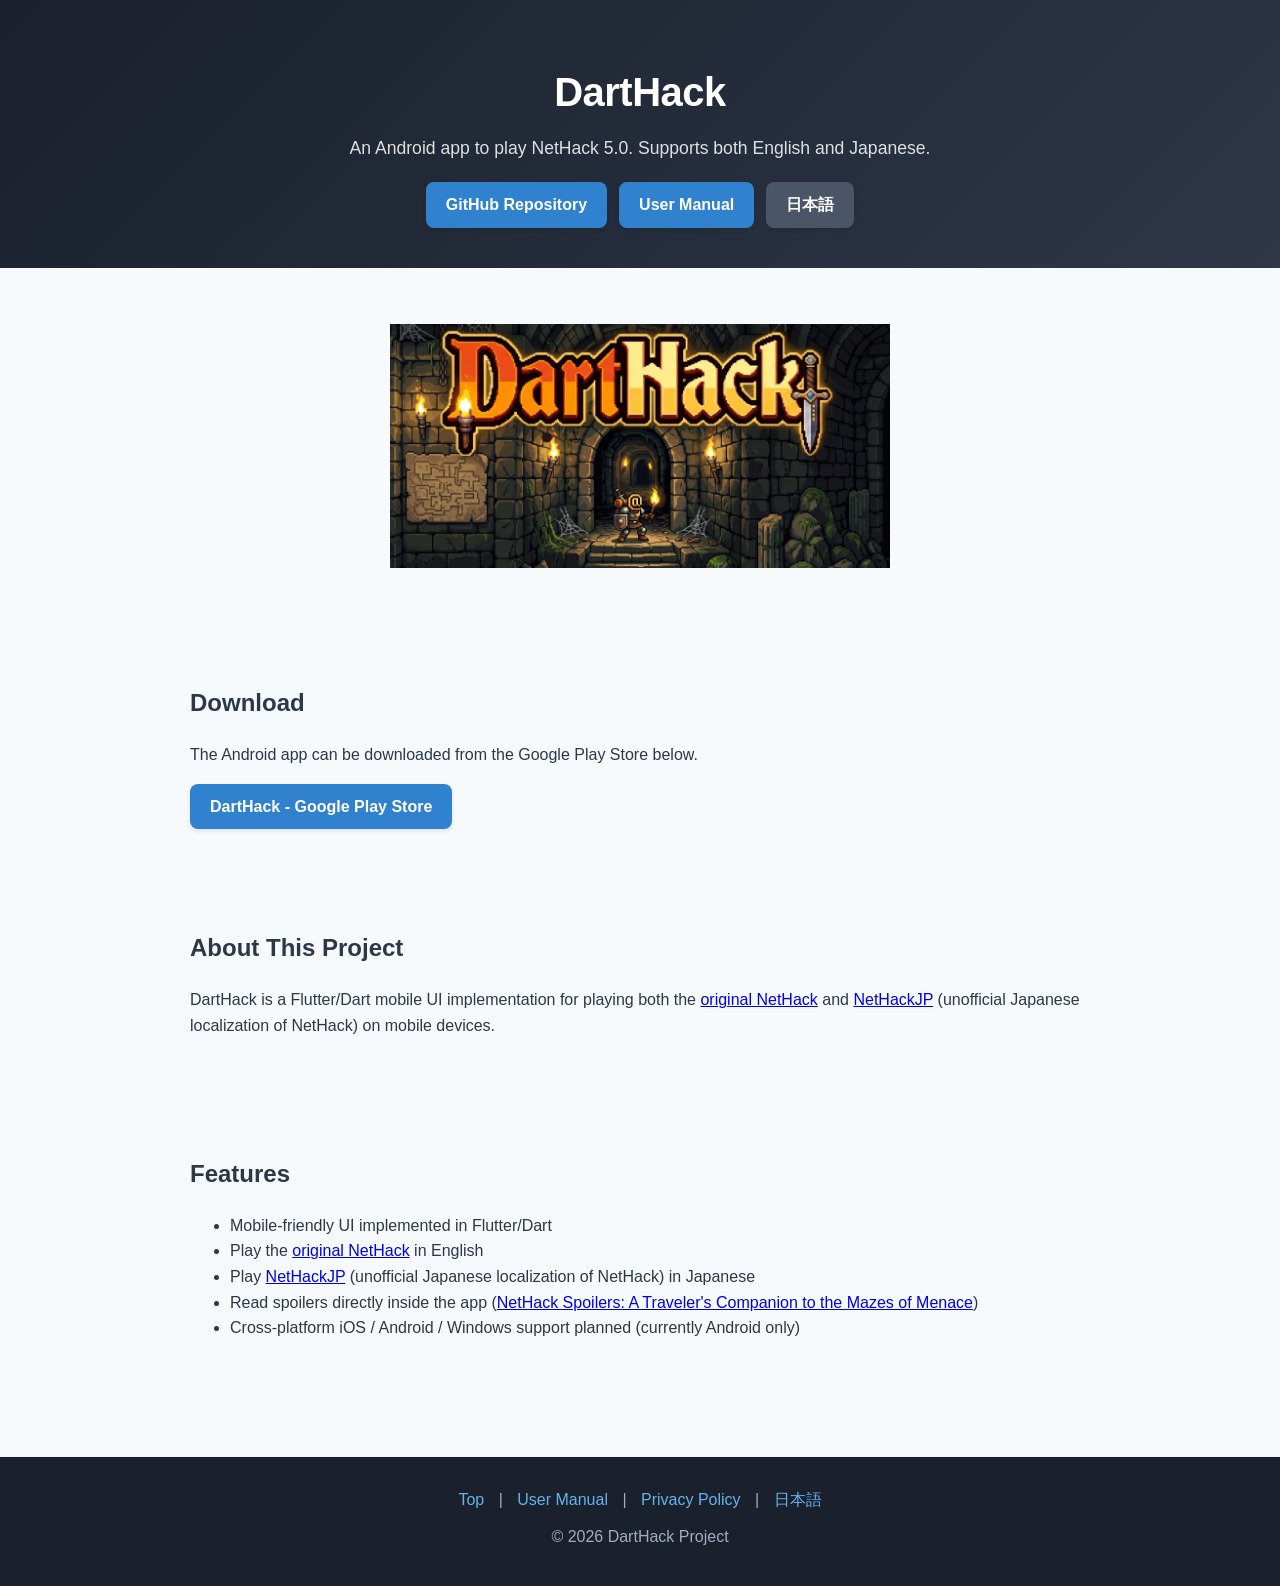
<file: index.html>
<!DOCTYPE html>
<html lang="ja">
<head>
  <meta charset="UTF-8">
  <meta name="viewport" content="width=device-width, initial-scale=1.0">
  <title>DartHack | NetHack 5.0 Flutter Port</title>
  <link rel="stylesheet" href="style.css">
  <script>
    (function () {
      try {
        var params = new URLSearchParams(window.location.search);
        if (params.get('lang') === 'ja') {
          sessionStorage.setItem('darthack_lang', 'ja');
          return;
        }
        if (sessionStorage.getItem('darthack_lang') === 'ja') {
          return;
        }
        var lang = (navigator.language || (navigator.languages && navigator.languages[0]) || '').toLowerCase();
        if (lang.indexOf('en') === 0) {
          window.location.replace('index_en.html');
        }
      } catch (e) {}
    })();
  </script>
</head>
<body>
  <header class="hero">
    <h1>DartHack</h1>
    <p class="subtitle">NetHack 5.0 を遊べるAndroidアプリ。日本語と英語に対応。</p>
    <div class="nav-links">
      <a href="https://github.com/satokiyon/DartHack" class="btn" target="_blank" rel="noopener noreferrer">GitHub リポジトリ</a>
      <a href="manual.html" class="btn">操作マニュアル</a>
      <a href="index_en.html" class="btn btn-secondary">English</a>
    </div>
  </header>

  <section class="section">
    <p>
      <img src="images/darthack_feature_graphic_full.png" alt="DartHack" height="250" width="500">
    </p>
  </section>

  <section class="section">
    <h2>ダウンロード</h2>
    <p>Androidアプリは以下のGoogle Play ストアからダウンロードできます。  </p>
    <a href="https://play.google.com/store/apps/details?id=jp.satokiyo.darthack" target="_blank" rel="noopener" class="btn">DartHack - Google Play ストア</a>
  </section>

  <section class="section">
    <h2>このプロジェクトについて</h2>
    <p>
      DartHack は NetHackを(非公式に)日本語化した<a href="https://github.com/satokiyon/NetHackJP" target="_blank" rel="noopener">NetHackJP</a>と、<a href="https://github.com/NetHack/NetHack" target="_blank" rel="noopener">NetHackオリジナル</a> をモバイルデバイスで遊べるように、UIをFlutter/Dart で実装したものです。
    </p>
  </section>

  <section class="section">
    <h2>特徴</h2>
    <ul>
      <li>モバイルデバイスで遊びやすいUIをFlutter/Dartで実装しています</li>
      <li><a href="https://www.nethack.org/" target="_blank" rel="noopener">NetHackオリジナル</a>を英語で遊べます</li>
      <li>NetHackを(非公式に)日本語化した<a href="https://github.com/satokiyon/NetHackJP" target="_blank" rel="noopener">NetHackJP</a>を遊べます</li>
      <li>ゲーム内でスポイラーを読めます（<a href="https://satokiyon.github.io/nethack-companion-jp/spoilers/index.jp.html" target="_blank" rel="noopener">NetHack スポイラー: 脅威の迷宮への旅人の手引き (5.0対応版)</a>）</li>
      <li>iOS / Android / Windows のクロスプラットフォーム対応予定(現在はAndroid版のみ。)</li>
    </ul>
  </section>

  <footer>
    <div class="footer-nav">
      <a href="index.html">トップページ</a> |
      <a href="manual.html">操作マニュアル</a> |
      <a href="privacy.html">プライバシーポリシー</a> |
      <a href="index_en.html">English</a>
    </div>
    <p>© 2026 DartHack Project</p>
  </footer>
</body>
</html>
</file>
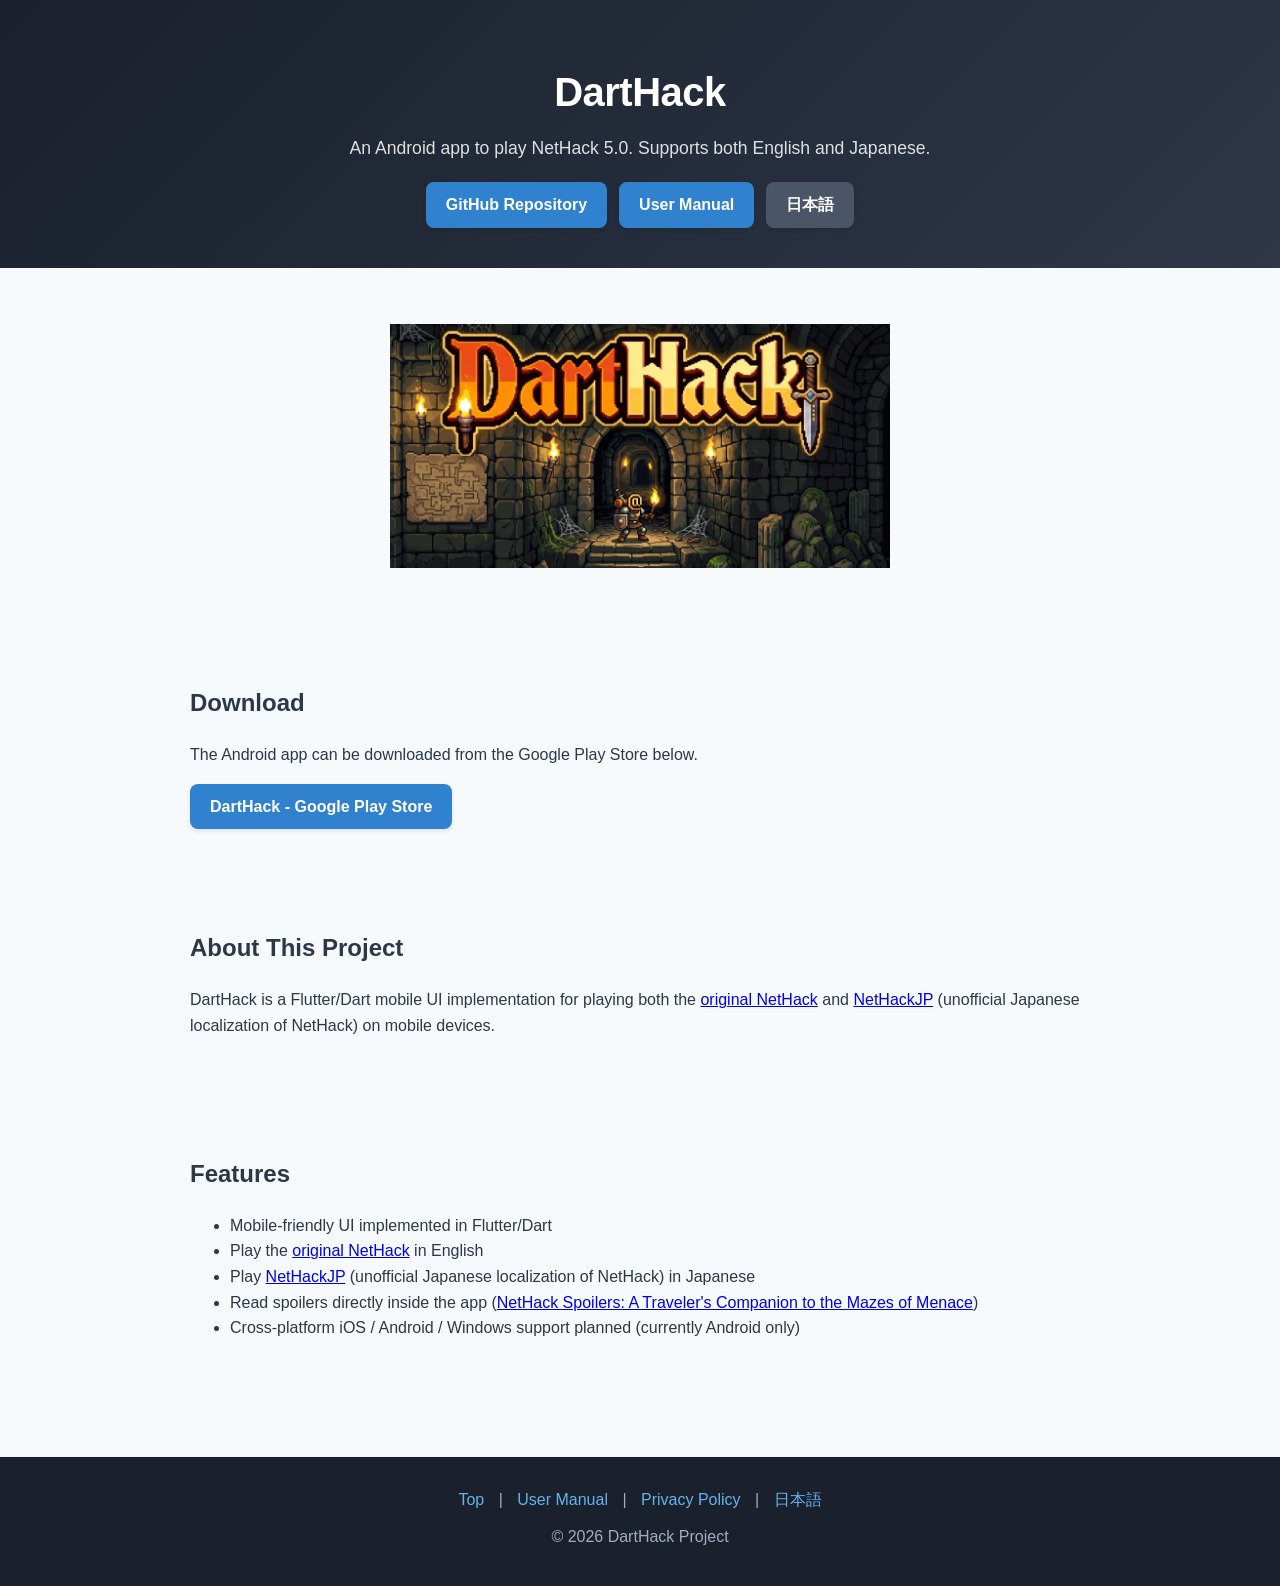
<file: index_en.html>
<!DOCTYPE html>
<html lang="en">
<head>
  <meta charset="UTF-8">
  <meta name="viewport" content="width=device-width, initial-scale=1.0">
  <title>DartHack | NetHack 5.0 Flutter Port</title>
  <link rel="stylesheet" href="style.css">
</head>
<body>
  <header class="hero">
    <h1>DartHack</h1>
    <p class="subtitle">An Android app to play NetHack 5.0. Supports both English and Japanese.</p>
    <div class="nav-links">
      <a href="https://github.com/satokiyon/DartHack" class="btn" target="_blank" rel="noopener noreferrer">GitHub Repository</a>
      <a href="manual_en.html" class="btn">User Manual</a>
      <a href="index.html?lang=ja" class="btn btn-secondary">日本語</a>
    </div>
  </header>

  <section class="section">
    <p>
      <img src="images/darthack_feature_graphic_full.png" alt="DartHack" height="250" width="500">
    </p>
  </section>

  <section class="section">
    <h2>Download</h2>
    <p>The Android app can be downloaded from the Google Play Store below.</p>
    <a href="https://play.google.com/store/apps/details?id=jp.satokiyo.darthack" target="_blank" rel="noopener" class="btn">DartHack - Google Play Store</a>
  </section>

  <section class="section">
    <h2>About This Project</h2>
    <p>
      DartHack is a Flutter/Dart mobile UI implementation for playing both the <a href="https://github.com/NetHack/NetHack" target="_blank" rel="noopener">original NetHack</a> and <a href="https://github.com/satokiyon/NetHackJP" target="_blank" rel="noopener">NetHackJP</a> (unofficial Japanese localization of NetHack) on mobile devices.
    </p>
  </section>

  <section class="section">
    <h2>Features</h2>
    <ul>
      <li>Mobile-friendly UI implemented in Flutter/Dart</li>
      <li>Play the <a href="https://www.nethack.org/" target="_blank" rel="noopener">original NetHack</a> in English</li>
      <li>Play <a href="https://github.com/satokiyon/NetHackJP" target="_blank" rel="noopener">NetHackJP</a> (unofficial Japanese localization of NetHack) in Japanese</li>
      <li>Read spoilers directly inside the app (<a href="https://davidbau.github.io/nethack-companion/spoilers/" target="_blank" rel="noopener">NetHack Spoilers: A Traveler's Companion to the Mazes of Menace</a>)</li>
      <li>Cross-platform iOS / Android / Windows support planned (currently Android only)</li>
    </ul>
  </section>

  <footer>
    <div class="footer-nav">
      <a href="index_en.html">Top</a> |
      <a href="manual_en.html">User Manual</a> |
      <a href="privacy_en.html">Privacy Policy</a> |
      <a href="index.html?lang=ja">日本語</a>
    </div>
    <p>© 2026 DartHack Project</p>
  </footer>
</body>
</html>
</file>
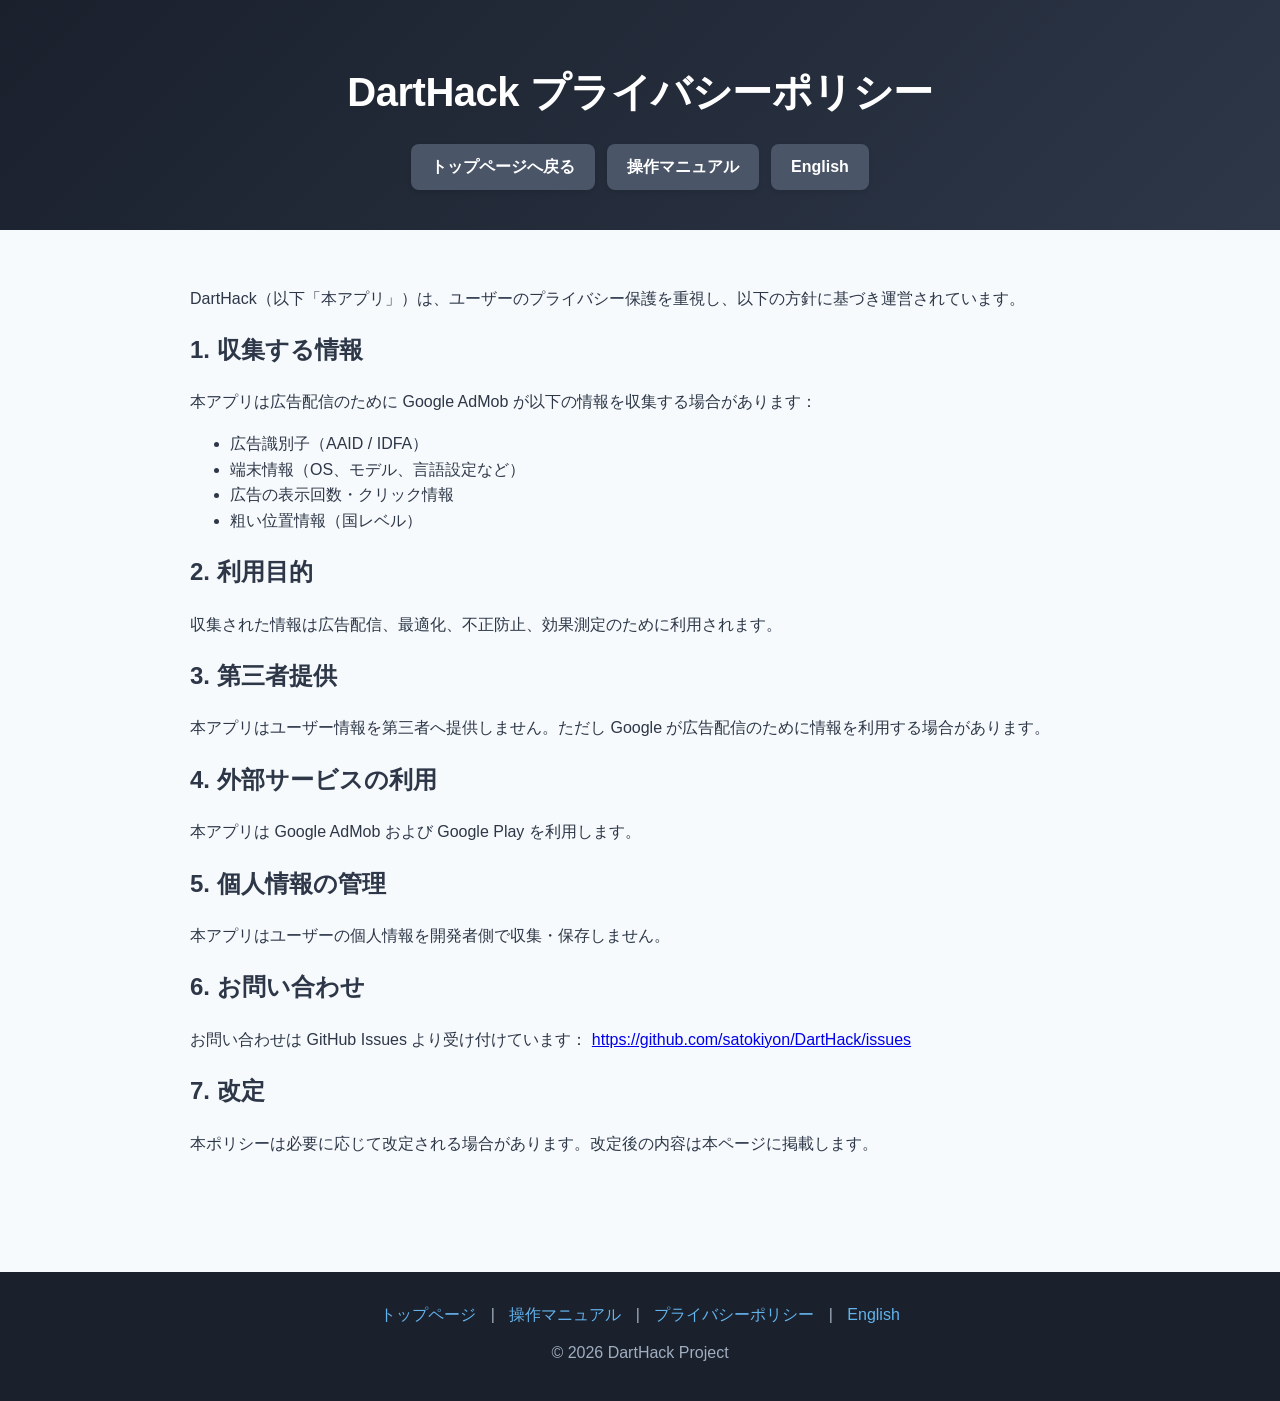
<file: privacy.html>
<!DOCTYPE html>
<html lang="ja">
<head>
  <meta charset="UTF-8">
  <meta name="viewport" content="width=device-width, initial-scale=1.0">
  <title>DartHack プライバシーポリシー</title>
  <link rel="stylesheet" href="style.css">
</head>
<body>
  <header class="hero">
    <h1>DartHack プライバシーポリシー</h1>
    <nav class="nav-links">
      <a href="index.html" class="btn btn-secondary">トップページへ戻る</a>
      <a href="manual.html" class="btn btn-secondary">操作マニュアル</a>
      <a href="privacy_en.html" class="btn btn-secondary">English</a>
    </nav>
  </header>

  <section class="section">
    <p>DartHack（以下「本アプリ」）は、ユーザーのプライバシー保護を重視し、以下の方針に基づき運営されています。</p>

    <h2>1. 収集する情報</h2>
    <p>本アプリは広告配信のために Google AdMob が以下の情報を収集する場合があります：</p>
    <ul>
      <li>広告識別子（AAID / IDFA）</li>
      <li>端末情報（OS、モデル、言語設定など）</li>
      <li>広告の表示回数・クリック情報</li>
      <li>粗い位置情報（国レベル）</li>
    </ul>

    <h2>2. 利用目的</h2>
    <p>収集された情報は広告配信、最適化、不正防止、効果測定のために利用されます。</p>

    <h2>3. 第三者提供</h2>
    <p>本アプリはユーザー情報を第三者へ提供しません。ただし Google が広告配信のために情報を利用する場合があります。</p>

    <h2>4. 外部サービスの利用</h2>
    <p>本アプリは Google AdMob および Google Play を利用します。</p>

    <h2>5. 個人情報の管理</h2>
    <p>本アプリはユーザーの個人情報を開発者側で収集・保存しません。</p>

    <h2>6. お問い合わせ</h2>
    <p>お問い合わせは GitHub Issues より受け付けています：  
      <a href="https://github.com/satokiyon/DartHack/issues" target="_blank" rel="noopener noreferrer">https://github.com/satokiyon/DartHack/issues</a>
    </p>

    <h2>7. 改定</h2>
    <p>本ポリシーは必要に応じて改定される場合があります。改定後の内容は本ページに掲載します。</p>
  </section>

  <footer>
    <div class="footer-nav">
      <a href="index.html">トップページ</a> |
      <a href="manual.html">操作マニュアル</a> |
      <a href="privacy.html">プライバシーポリシー</a> |
      <a href="index_en.html">English</a>
    </div>
    <p>© 2026 DartHack Project</p>
  </footer>
</body>
</html>
</file>
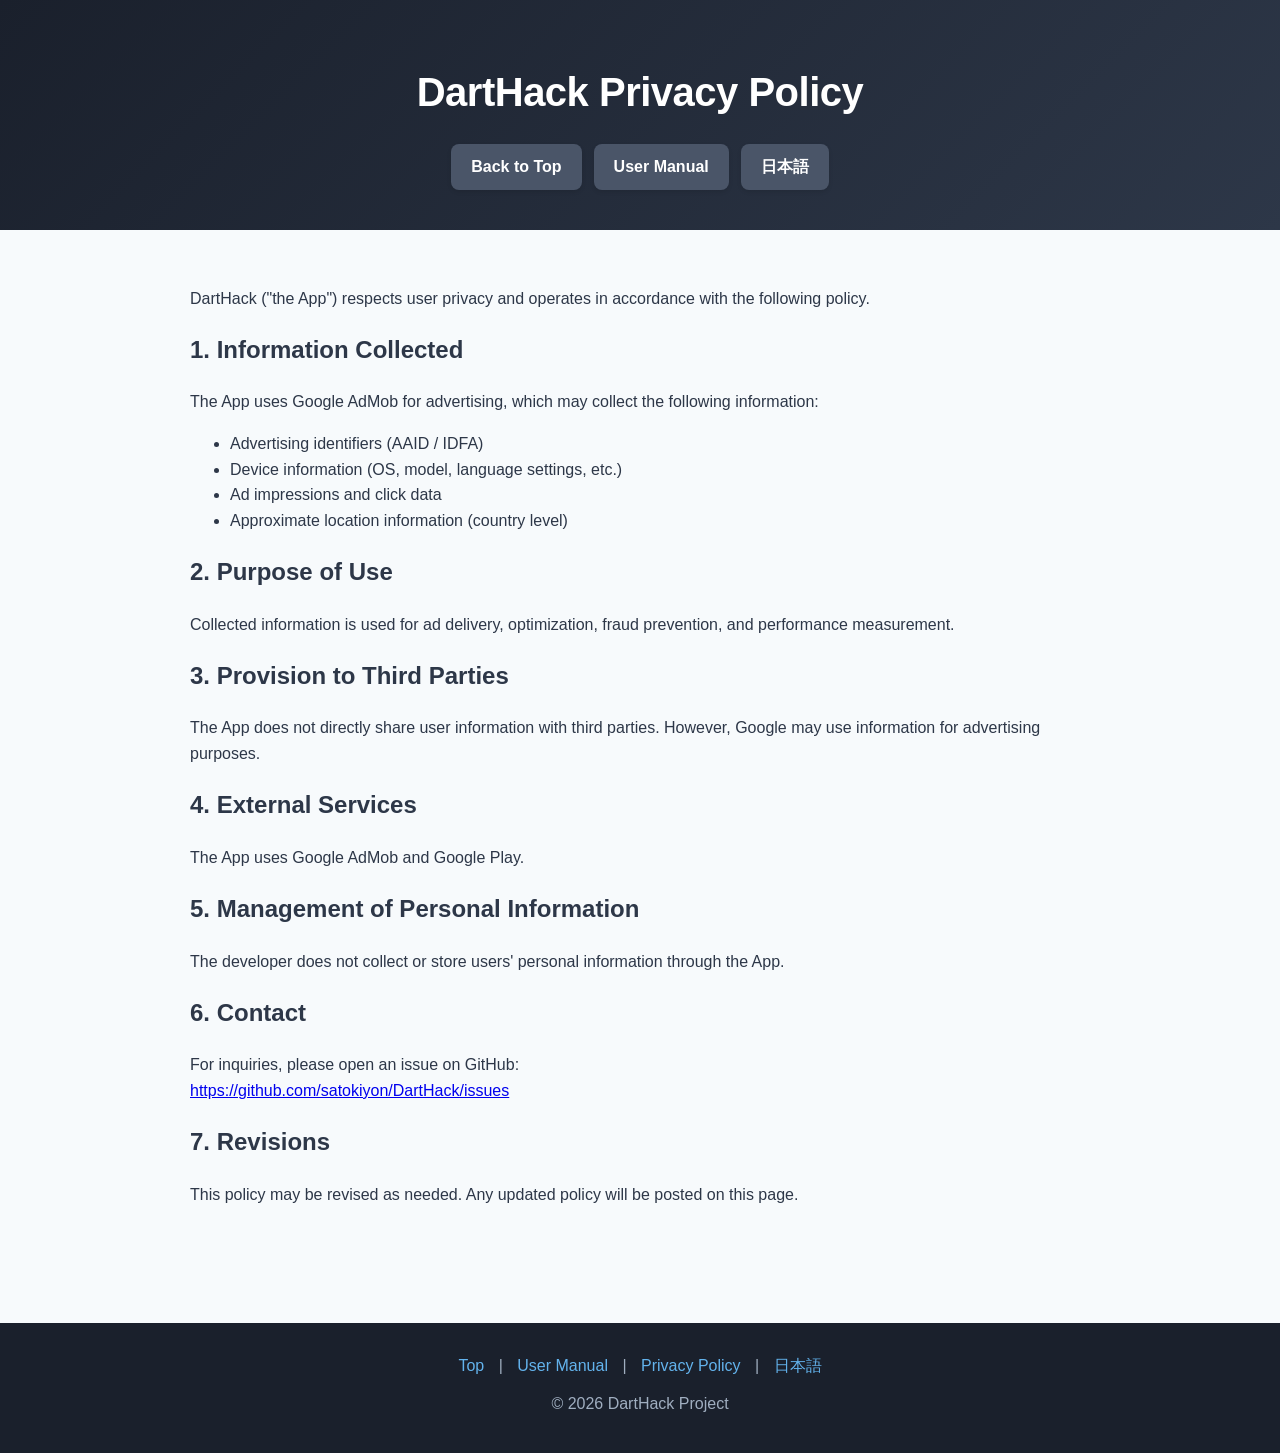
<file: privacy_en.html>
<!DOCTYPE html>
<html lang="en">
<head>
  <meta charset="UTF-8">
  <meta name="viewport" content="width=device-width, initial-scale=1.0">
  <title>DartHack Privacy Policy</title>
  <link rel="stylesheet" href="style.css">
</head>
<body>
  <header class="hero">
    <h1>DartHack Privacy Policy</h1>
    <nav class="nav-links">
      <a href="index_en.html" class="btn btn-secondary">Back to Top</a>
      <a href="manual_en.html" class="btn btn-secondary">User Manual</a>
      <a href="privacy.html" class="btn btn-secondary">日本語</a>
    </nav>
  </header>

  <section class="section">
    <p>DartHack ("the App") respects user privacy and operates in accordance with the following policy.</p>

    <h2>1. Information Collected</h2>
    <p>The App uses Google AdMob for advertising, which may collect the following information:</p>
    <ul>
      <li>Advertising identifiers (AAID / IDFA)</li>
      <li>Device information (OS, model, language settings, etc.)</li>
      <li>Ad impressions and click data</li>
      <li>Approximate location information (country level)</li>
    </ul>

    <h2>2. Purpose of Use</h2>
    <p>Collected information is used for ad delivery, optimization, fraud prevention, and performance measurement.</p>

    <h2>3. Provision to Third Parties</h2>
    <p>The App does not directly share user information with third parties. However, Google may use information for advertising purposes.</p>

    <h2>4. External Services</h2>
    <p>The App uses Google AdMob and Google Play.</p>

    <h2>5. Management of Personal Information</h2>
    <p>The developer does not collect or store users' personal information through the App.</p>

    <h2>6. Contact</h2>
    <p>For inquiries, please open an issue on GitHub:<br>
      <a href="https://github.com/satokiyon/DartHack/issues" target="_blank" rel="noopener noreferrer">https://github.com/satokiyon/DartHack/issues</a>
    </p>

    <h2>7. Revisions</h2>
    <p>This policy may be revised as needed. Any updated policy will be posted on this page.</p>
  </section>

  <footer>
    <div class="footer-nav">
      <a href="index_en.html">Top</a> |
      <a href="manual_en.html">User Manual</a> |
      <a href="privacy_en.html">Privacy Policy</a> |
      <a href="index.html?lang=ja">日本語</a>
    </div>
    <p>© 2026 DartHack Project</p>
  </footer>
</body>
</html>
</file>
<file: style.css>
/* 全体スタイル */
html {
  scroll-behavior: smooth;
}

body {
  font-family: -apple-system, BlinkMacSystemFont, "Segoe UI", Roboto, "Helvetica Neue", Arial, sans-serif;
  margin: 0;
  padding: 0;
  color: #2d3748;
  background-color: #f7fafc;
  line-height: 1.6;
}

/* ヘッダー / ヒーローエリア */
.hero {
  background: linear-gradient(135deg, #1a202c 0%, #2d3748 100%);
  color: #fff;
  text-align: center;
  padding: 60px 20px 40px;
}

.hero h1 {
  font-size: 2.5rem;
  margin: 0 0 10px;
  letter-spacing: -0.5px;
}

.subtitle {
  font-size: 1.1rem;
  margin-top: 0;
  opacity: 0.85;
}

.nav-links {
  margin-top: 20px;
  display: flex;
  justify-content: center;
  gap: 12px;
  flex-wrap: wrap;
}

.btn {
  display: inline-block;
  padding: 10px 20px;
  background: #3182ce;
  color: #fff;
  text-decoration: none;
  border-radius: 8px;
  font-weight: 600;
  transition: background-color 0.2s ease, transform 0.2s ease;
  box-shadow: 0 2px 4px rgba(0, 0, 0, 0.1);
}

.btn:hover {
  background: #2b6cb0;
  transform: translateY(-1px);
}

.btn-secondary {
  background: #4a5568;
}

.btn-secondary:hover {
  background: #374151;
}

/* メインコンテンツセクション */
.section {
  padding: 40px 20px;
  max-width: 900px;
  margin: auto;
}

/* 目次 (Table of Contents) */
.toc-container {
  background: #ffffff;
  border: 1px solid #e2e8f0;
  border-radius: 12px;
  padding: 24px;
  margin-bottom: 40px;
  box-shadow: 0 4px 6px -1px rgba(0, 0, 0, 0.05);
}

.toc-container h2 {
  font-size: 1.25rem;
  margin-top: 0;
  margin-bottom: 16px;
  color: #2d3748;
  border-bottom: 2px solid #3182ce;
  padding-bottom: 8px;
}

.toc-list {
  list-style: none;
  padding: 0;
  margin: 0;
  display: grid;
  grid-template-columns: repeat(auto-fill, minmax(260px, 1fr));
  gap: 10px 20px;
}

.toc-list li a {
  color: #3182ce;
  text-decoration: none;
  font-size: 0.95rem;
  display: flex;
  align-items: center;
  padding: 6px 8px;
  border-radius: 6px;
  transition: background-color 0.2s;
}

.toc-list li a:hover {
  background-color: #ebf8ff;
  color: #2b6cb0;
  text-decoration: underline;
}

/* マニュアル項目カード */
.manual-item {
  background: #ffffff;
  border-radius: 12px;
  padding: 28px;
  margin-bottom: 36px;
  border: 1px solid #e2e8f0;
  box-shadow: 0 4px 6px -1px rgba(0, 0, 0, 0.05);
  scroll-margin-top: 20px;
}

.manual-item h2 {
  font-size: 1.5rem;
  color: #1a202c;
  margin-top: 0;
  margin-bottom: 16px;
  display: flex;
  align-items: center;
  gap: 10px;
}

.manual-item-num {
  background: #3182ce;
  color: #fff;
  font-size: 0.9rem;
  width: 28px;
  height: 28px;
  border-radius: 50%;
  display: inline-flex;
  align-items: center;
  justify-content: center;
  flex-shrink: 0;
}

.manual-desc {
  color: #4a5568;
  margin-bottom: 16px;
  font-size: 1rem;
}

.manual-list {
  color: #4a5568;
  margin: 0 0 20px 0;
  padding-left: 24px;
  font-size: 1rem;
}

.manual-list li {
  margin-bottom: 8px;
  line-height: 1.6;
}

.manual-list li::marker {
  color: #3182ce;
  font-weight: bold;
}

/* 画像ギャラリー・グリッド */
.image-group {
  display: grid;
  grid-template-columns: repeat(auto-fit, minmax(280px, 1fr));
  gap: 20px;
  margin-top: 16px;
}

.image-card {
  background: #f7fafc;
  border: 1px solid #edf2f7;
  border-radius: 8px;
  overflow: hidden;
  text-align: center;
  padding: 12px;
}

.image-card img {
  max-width: 100%;
  max-height: 480px;
  height: auto;
  border-radius: 6px;
  box-shadow: 0 2px 8px rgba(0, 0, 0, 0.1);
  transition: transform 0.2s ease;
  cursor: zoom-in;
}

.image-card img:hover {
  transform: scale(1.02);
}

.image-caption {
  font-size: 0.875rem;
  color: #718096;
  margin-top: 10px;
  font-weight: 500;
}

/* 導入文・ズームヒント・小見出し */
.manual-intro {
  background: #ebf8ff;
  border-left: 4px solid #3182ce;
  border-radius: 8px;
  padding: 16px 20px;
  margin-bottom: 20px;
}

.manual-intro .manual-desc {
  margin-bottom: 0;
  color: #2c5282;
}

.zoom-tip {
  font-size: 0.875rem;
  color: #718096;
  text-align: right;
  margin: 0 0 12px 0;
}

.manual-item h3 {
  font-size: 1.125rem;
  color: #2d3748;
  margin: 22px 0 10px;
  padding-bottom: 4px;
  border-bottom: 1px dashed #cbd5e0;
}

/* 番号付き注釈リスト（画像内の枠線バッジと色同期） */
.annotated-list {
  list-style: none;
  padding: 0;
  margin: 0 0 20px 0;
}

.annotated-list li {
  display: flex;
  align-items: flex-start;
  gap: 10px;
  margin-bottom: 10px;
  color: #4a5568;
  line-height: 1.6;
}

.badge-num {
  display: inline-flex;
  align-items: center;
  justify-content: center;
  min-width: 24px;
  height: 24px;
  padding: 0 6px;
  border-radius: 999px;
  color: #ffffff;
  font-size: 0.82rem;
  font-weight: 700;
  flex-shrink: 0;
  margin-top: 2px;
  box-shadow: 0 1px 3px rgba(0, 0, 0, 0.2);
}

.badge-num-1 { background-color: #E53935; }
.badge-num-2 { background-color: #1E88E5; }
.badge-num-3 { background-color: #16A34A; }
.badge-num-4 { background-color: #EA580C; }
.badge-num-5 { background-color: #9333EA; }
.badge-num-6 { background-color: #0891B2; }
.badge-num-7 { background-color: #DB2777; }
.badge-num-8 { background-color: #CA8A04; }

.annotated-text {
  flex: 1;
}

/* 補足ノート・テーブル・インラインコード */
.manual-note {
  background: #fffbeb;
  border-left: 4px solid #d97706;
  border-radius: 6px;
  padding: 12px 16px;
  margin: 16px 0;
  color: #78350f;
  font-size: 0.95rem;
}

.table-wrap {
  overflow-x: auto;
  margin: 16px 0 20px;
}

.manual-table {
  width: 100%;
  border-collapse: collapse;
  font-size: 0.93rem;
}

.manual-table th,
.manual-table td {
  border: 1px solid #e2e8f0;
  padding: 8px 12px;
  text-align: left;
  vertical-align: top;
}

.manual-table th {
  background: #edf2f7;
  color: #1a202c;
  font-weight: 600;
}

.manual-table tr:nth-child(even) td {
  background: #f8fafc;
}

code {
  background: #edf2f7;
  color: #1a202c;
  padding: 2px 6px;
  border-radius: 4px;
  font-family: ui-monospace, SFMono-Regular, Menlo, Consolas, monospace;
  font-size: 0.88em;
}

/* 拡大モーダル (Lightbox) */
.lightbox {
  display: none;
  position: fixed;
  inset: 0;
  background: rgba(15, 23, 42, 0.88);
  z-index: 1000;
  padding: 24px;
  flex-direction: column;
  align-items: center;
  justify-content: center;
  gap: 12px;
}

.lightbox.open {
  display: flex;
}

.lightbox img {
  max-width: 95vw;
  max-height: 82vh;
  border-radius: 8px;
  box-shadow: 0 12px 32px rgba(0, 0, 0, 0.5);
  cursor: zoom-out;
}

.lightbox-caption {
  color: #e2e8f0;
  font-size: 0.95rem;
  text-align: center;
}

.lightbox-close {
  position: fixed;
  top: 16px;
  right: 20px;
  background: rgba(255, 255, 255, 0.15);
  color: #ffffff;
  border: none;
  border-radius: 999px;
  width: 40px;
  height: 40px;
  font-size: 1.6rem;
  line-height: 1;
  cursor: pointer;
}

.lightbox-close:hover {
  background: rgba(255, 255, 255, 0.3);
}

/* 汎用画像スタイル */
img {
  max-width: 100%;
  height: auto;
  display: block;
  margin: 0 auto;
}

/* フッター */
footer {
  background: #1a202c;
  color: #a0aec0;
  text-align: center;
  padding: 30px 20px;
  margin-top: 60px;
}

footer p {
  margin: 6px 0;
}

footer a {
  color: #63b3ed;
  text-decoration: none;
}

footer a:hover {
  text-decoration: underline;
}

.footer-nav {
  margin-bottom: 12px;
}

.footer-nav a {
  margin: 0 10px;
}
</file>
